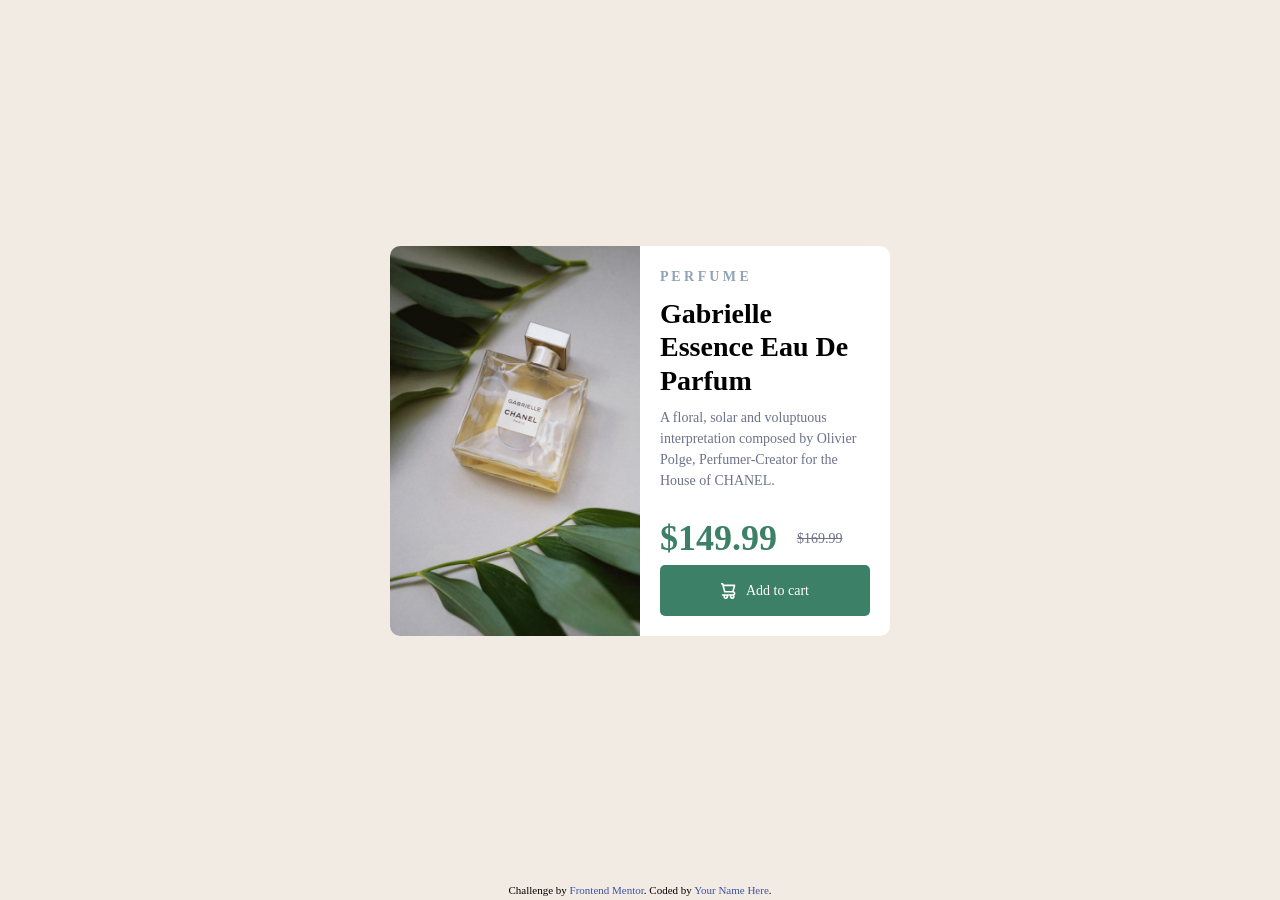
<file: frontend_mentor/product_preview/index.html>
<!DOCTYPE html>
<html lang="en">
<head>
  <meta charset="UTF-8">
  <meta name="viewport" content="width=device-width, initial-scale=1.0"> <!-- displays site properly based on user's device -->

  <link rel="icon" type="image/png" sizes="32x32" href="./images/favicon-32x32.png">
  <link rel="stylesheet" href="style.css">
  
  <title>Frontend Mentor | Product preview card component</title>

  <!-- Feel free to remove these styles or customise in your own stylesheet 👍 -->
  <style>
    .attribution { font-size: 0.6875rem; text-align: center; }
    .attribution a { color: hsl(228, 45%, 44%); }
  </style>
</head>
<body>
<main>
  <div class="card">
    <div class="card-image">
      <img src="./images/image-product-desktop.jpg" alt="Gabrielle Essence Eau De Parfum">
    </div>
    <div class="card-content">
      <h4>P E R F U M E</h4>
      <h2>Gabrielle Essence Eau De Parfum</h2>
      <p>A floral, solar and voluptuous interpretation composed by Olivier Polge, 
        Perfumer-Creator for the House of CHANEL.</p>
      <div class="price">
        <span class="current-price">$149.99</span>
        <span class="original-price">$169.99</span>
      </div>
      <button class="add-to-cart"><img src="./images/icon-cart.svg" alt="Add to Cart"> <p id="add">Add to cart</p></button>
    </div>
  </div>
</main>
  <footer class="attribution">
    Challenge by <a href="https://www.frontendmentor.io?ref=challenge">Frontend Mentor</a>. 
    Coded by <a href="#">Your Name Here</a>.
  </footer>
</body>
</html>
</file>
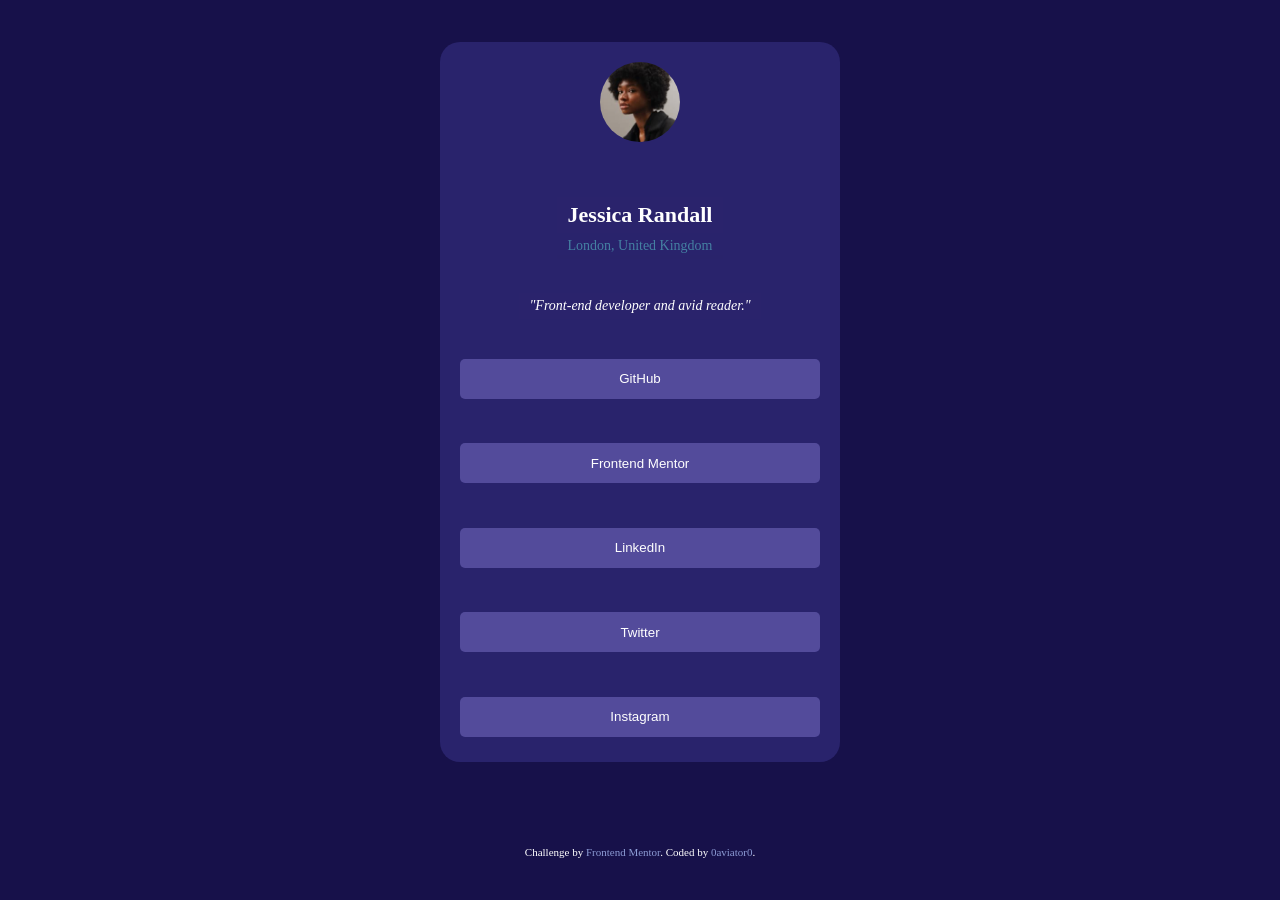
<file: frontend_mentor/social_links_card/index.html>
<!DOCTYPE html>
<html lang="en">
<head>
  <meta charset="UTF-8">
  <meta name="viewport" content="width=device-width, initial-scale=1.0"> <!-- displays site properly based on user's device -->

  <link rel="icon" type="image/png" sizes="32x32" href="./assets/images/favicon-32x32.png">
  <link rel="stylesheet" href="style.css">
  <title>Frontend Mentor | Social links profile</title>

  <!-- Feel free to remove these styles or customise in your own stylesheet 👍 -->
  <style>
    .attribution { font-size: 0.6875rem; text-align: center; }
    .attribution a { color: hsl(228, 45%, 69%); }
  </style>
</head>
<body>
<div class="container">
  <div class="content">
    <img src="./avatar-jessica.jpeg" alt="Jessica Randall's profile picture">
    <div id="personal">
      <p id="name">Jessica Randall</p>
      <p id="location">London, United Kingdom</p>
    </div>
    <p id="bio">"Front-end developer and avid reader."</p>
    <a id="b_one" href="https://www.github.com" target="_blank">
      <button type="submit">GitHub
      </button>
    </a>
    <a id="b_two" href="https://www.frontendmentor.io" target="_blank">
      <button type="submit">Frontend Mentor
      </button>
    </a>
    <a id="b_three" href="https://www.linkedin.com" target="_blank">
      <button type="submit">LinkedIn
      </button>
    </a>
    <a id="b_four" href="https://www.twitter.com" target="_blank">
      <button type="submit">Twitter
      </button>
    </a>
    <a id="b_five" href="https://www.instagram.com" target="_blank">
      <button type="submit">Instagram
      </button>
    </a>
  </div>
  <footer class="attribution">
    Challenge by <a href="https://www.frontendmentor.io?ref=challenge">Frontend Mentor</a>. 
    Coded by <a href="https://github.com/0aviator0">0aviator0</a>.
  </footer>
</div>
</body>
</html>
</file>
<file: frontend_mentor/product_preview/style.css>
*{
    margin: 0;
    padding: 0;
    box-sizing: border-box;
    line-height: 1.5;
    font: 'Montserrat', sans-serif;
    font-family: 'Fraunces', serif;
    text-decoration: none;
}
body{
    background-color: hsl(30, 38%, 92%);
    height: 100vh;
    width: 100%;
}
main{
    display: flex;
    justify-content: center;
    align-items: center;
    height: 98%;
}
.card{
    width:500px;
    display:flex;
    background-color: white;
    justify-content: space-between;
    border-radius: 10px;
    box-shadow: 0px 10px 20px hsl(30, 38%, 92%);
}
.card-image{
    width: 50%;
}
.card-image img{
    width: 100%;
    height: 100%;
    border-radius: 10px 0px 0px 10px;
}
.card-content{
    width: 50%;
    display: flex;
    flex-direction: column;
    justify-content: space-around;
    padding: 20px;
}
.card-content h4{
    color: hsl(212, 22%, 56%);
    font-size: 14px;
    margin-bottom: 10px;
    opacity: 0.8;
}
.card-content h2{
    font-size: 28px;
    margin-bottom: 10px;
    line-height: 1.2;
    font-weight: 900;
}
.card-content p{
    color: hsl(228, 12%, 48%);
    font-size: 14px;
    margin-bottom: 20px;
}
.card-content .price{
    display: flex;
    align-items: center;
}
.card-content .current-price{
    color: hsl(158, 36%, 37%);
    font-size: 36px;
    margin-right: 20px;
    font-weight: 700;
}
.card-content .original-price{
    color: hsl(228, 12%, 48%);
    font-size: 14px;
    text-decoration: line-through;
}
.card-content button{
    background-color: hsl(158, 36%, 37%);
    color: white;
    border: none;
    padding: 15px;
    border-radius: 5px;
    font-size: 14px;
    cursor: pointer;
    display: flex;
    align-items: center;
    justify-content: center;
}
#add{
    margin-left: 10px;
    margin-bottom: 0;
    color: white;
    font-size: 14px;
}
.card-content button:hover{
    background-color: hsl(158, 36%, 37%, 0.8);
}
.card-content button:active{
    background-color: hsl(158, 42%, 18%, 0.6);
}
@media (max-width: 600px) {
    body{
        line-height: 1.2;
        height: 100vh;
    }
    main{
        height:90%;
    }
    .card{
        flex-direction: column;
        width: 300px;
        justify-content:start;
        height: 500px;
        border-radius: 10px;
    }
    .card-content{
        width: 100%;
        height: 50%;
    }
    .card-content h4, .card-content h2{
        margin-bottom: 5px;
    }
    .card-content p{
        margin: 0px; 
    }
    .card-image{
        width: 100%;
        height:40%;
    }
    .card-image img{
        height: 100%;
        width: 100%;
        border-radius: 10px 10px 0px 0px;
    }
    .price{
        margin:0px;
    }
    footer{
        position:static;
        bottom: 5px;
    }
}
</file>
<file: frontend_mentor/social_links_card/style.css>
*{
    margin: 0;
    padding: 0;
    box-sizing: border-box;
    color:white;
}
.container{
    justify-self: center;
    width:100vw;
    display: flex;
    flex-direction: column;
    justify-content: space-around;
    align-items: center;
    height: 100vh;
    background-color: hsl(246, 62%, 18%);
}
.content{
    width:400px;
    height:80%;
    display: flex;
    flex-direction: column;
    justify-content: space-between;
    align-items: center;
    background-color: hsl(245, 51%, 28%);
    border-radius: 20px;
    padding: 20px;
}
.content img{
    width: 80px;
    height: 80px;
    border-radius: 50%;
    margin-bottom: 20px;
}
.content img:hover{
    cursor: pointer;

}
.content p{
    font-weight: 500;
    background-color: hsl(246, 51%, 28%);
    padding: 5px 10px;
    text-align: center;
}
.content p#name{
    font-size: 22px;
    font-weight: 600;
}
.content p#location{
    font-size: 14px;
    font-weight: 400;
    color: hsl(184, 50%, 56%);
    opacity: 0.6;
}
.content p#bio{
    font-size: 14px;
    font-weight: 300;
    font-style: italic;
}
a{
    text-decoration: none;
    margin: 5px 0;
}
button{
    width: 360px;
    height: 40px;
    background-color: hsl(246, 35%, 45%);
    border: none;
    border-radius: 5px;
    color: white;
    font-weight: 500;
    cursor: pointer;
}
button:hover{
    background-color: hsl(266, 68%, 21%);
    cursor: pointer;
}
footer{
    text-align: center;
    font-size: 12px;
    color: hsl(246, 62%, 18%);
    color:white;
}
@media (max-width: 500px){
    .content{
        width: 90%;
        height: 85%;
    }
    button{
        width: 200px;
    }
}
@media (max-height: 600px){
    .content{
        width: 90%;
        height: 90%;
        flex-wrap: wrap;
    }
}
</file>
